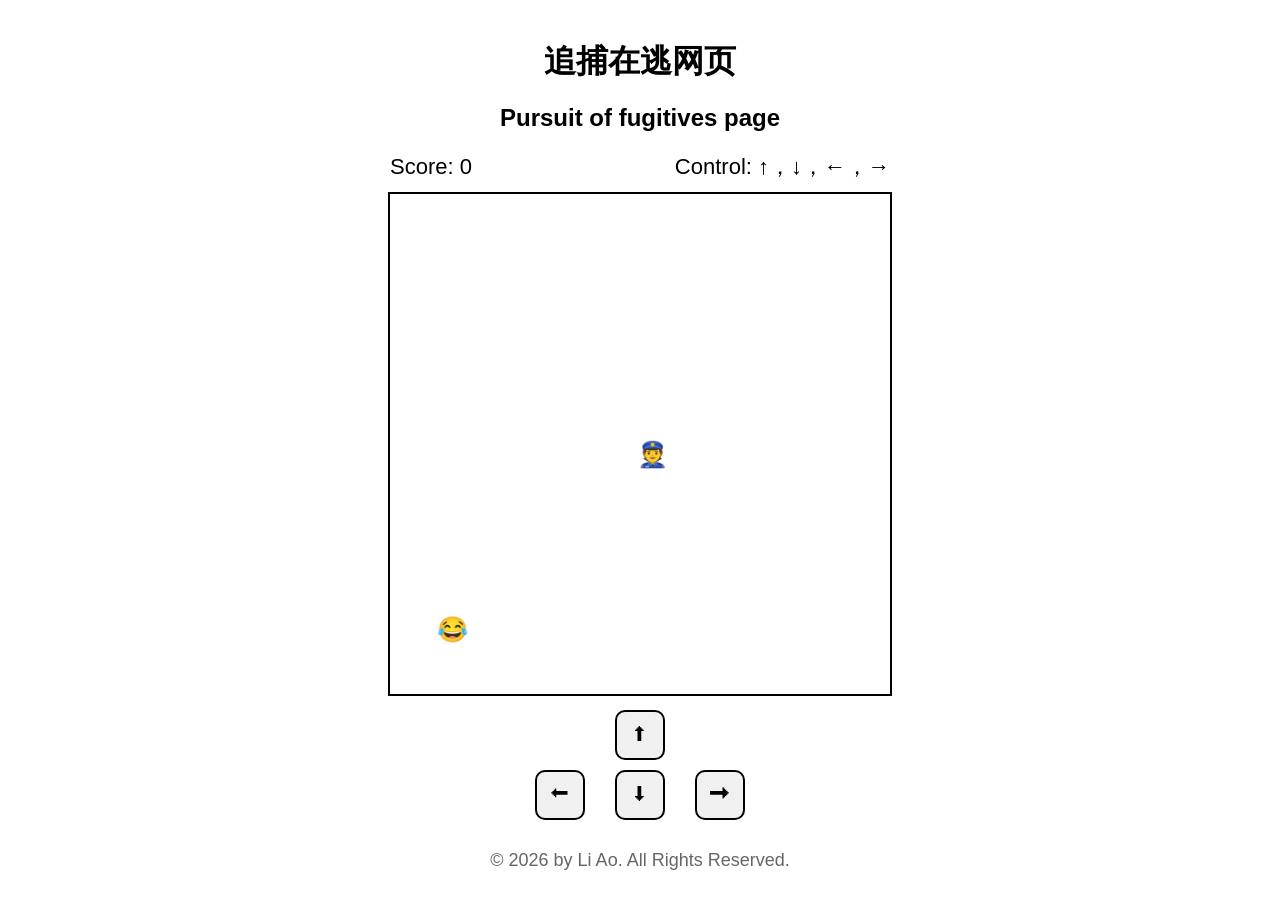
<file: games/snake.html>
<!DOCTYPE html>
<html lang="zh-CN">
<head>
    <meta charset="UTF-8">
    <meta name="viewport" content="width=device-width, initial-scale=1.0">
    <title>追捕在逃网页-Pursuit of fugitives page</title>
    <style>
        /* 默认样式（桌面端） */
        body {
            font-family: Arial, sans-serif;
            text-align: center;
            margin: 0;
            padding: 0;
        }
        h1 {
            margin-top: 40px;
            margin-bottom: 10px;
        }
        .game-info {
            width: 500px;
            margin: 0 auto 10px;
            display: flex;
            justify-content: space-between;
            align-items: center;
        }
        .score {
            font-size: 22px;
            text-align: left;
        }
        .instructions {
            font-size: 22px;
            text-align: right;
        }
        .game-container {
            position: relative; /* 关键：使 .end-animation 相对于 .game-container 定位 */
            display: inline-block; /* 使容器大小与 canvas 一致 */
        }
        canvas {
            border: 2px solid #000;
            display: block;
            margin: 0 auto;
        }
        .footer {
            margin-top: 30px;
            font-size: 18px;
            color: #666;
        }
        .end-animation {
            display: none;
            position: absolute;
            top: 50%;
            left: 50%;
            transform: translate(-50%, -50%);
            text-align: center;
            font-size: 80px;
        }
        .end-emoji {
        white-space: nowrap; /* 关键：防止内容换行 */
        }
        .end-zh {
            font-size: 22px;
            margin-top: 30px;
        }
        .end-en {
            font-size: 18px;
            margin-top: 20px;
        }
        .end-animation a {
            color: #007BFF;
            text-decoration: none;
        }
        .end-animation a:hover {
            text-decoration: underline;
        }
        /* 虚拟方向键样式 */
        .controls {
            display: flex;
            flex-direction: column;
            align-items: center;
        }
        .row {
            display: flex;
            margin-top: 10px;
            gap: 30px; /* 调整按钮之间的间距 */
        }
        .controls button {
            width: 50px;
            height: 50px;
            font-size: 20px;
            background-color: #f0f0f0;
            border: 2px solid #000;
            border-radius: 10px;
            cursor: pointer;
        }
        .controls button:active {
            background-color: #ccc;
        }

        /* 平板样式（1080px 以下） */
        @media (max-width: 1080px) {
            body {
                padding: 10px;
            }
            h1 {
                font-size: 24px;
                margin-top: 20px;
            }
            h2 {
                font-size: 18px;
            }
            .game-info {
                width: 90%;
                max-width: 400px;
                flex-direction: column;
            }
            .score, .instructions {
                font-size: 16px;
                margin: 5px 0;
            }
            .game-container {
                width: 90%;
                max-width: 400px;
            }
            canvas {
                width: 100%;
                height: auto;
            }
            .footer {
                font-size: 14px;
            }
            .end-animation {
                font-size: 50px;
            }
        }
        /* 虚拟方向键样式 */
        .controls {
            display: flex;
            flex-direction: column;
            align-items: center;
        }
        .row {
            display: flex;
            margin-top: 10px;
            gap: 30px; /* 调整按钮之间的间距 */
        }
        .controls button {
            width: 50px;
            height: 50px;
            font-size: 20px;
            background-color: #f0f0f0;
            border: 2px solid #000;
            border-radius: 10px;
            cursor: pointer;
        }
        .controls button:active {
            background-color: #ccc;
        }

        /* 手机样式（480px 以下） */
        @media (max-width: 480px) {
            h1 {
                font-size: 20px;
                margin-top: 15px;
            }
            h2 {
                font-size: 16px;
            }
            .game-info {
                width: 100%;
                max-width: 300px;
            }
            .score, .instructions {
                font-size: 14px;
            }
            .game-container {
                width: 100%;
                max-width: 300px;
            }
            canvas {
                width: 100%;
                height: auto;
            }
            .footer {
                font-size: 12px;
            }
            .end-animation {
            font-size: 40px;
            }
            .end-zh {
                font-size: 16px;
                margin-top: 20px;
            }
            .end-en {
                font-size: 14px;
                margin-top: 15px;
            }
        /* 虚拟方向键样式 */
        .controls {
            display: flex;
            flex-direction: column;
            align-items: center;
        }
        .row {
            display: flex;
            margin-top: 10px;
            gap: 30px; /* 调整按钮之间的间距 */
        }
        .controls button {
            width: 50px;
            height: 50px;
            font-size: 20px;
            background-color: #f0f0f0;
            border: 2px solid #000;
            border-radius: 10px;
            cursor: pointer;
        }
        .controls button:active {
            background-color: #ccc;
        }
    </style>
</head>
<body>
    <h1>追捕在逃网页</h1>
    <h2>Pursuit of fugitives page</h2>
    <div class="game-info">
        <div class="score" id="score">Score: 0</div>
        <div class="instructions">Control: ↑，↓，←，→</div>
    </div>
    <div class="game-container">
        <canvas id="gameCanvas" width="500" height="500"></canvas>
        <!-- 结束动画 -->
        <div class="end-animation" id="EndAnimation">
            <div class="end-emoji">
                👮‍😒🚓
            </div>
            <div class="end-zh">
                成功抓捕在逃网页，回<a href="../index.html">首页</a>告诉站长
            </div>
            <div class="end-en">
                <p>Successfully caught the runaway webpage. <br>Return to the <a href="../index.html">homepage</a> to inform the webmaster.</p>
            </div>
        </div>
    </div>
    <!-- 虚拟方向键（仅在小屏幕显示） -->
    <div class="controls" id="controls">
        <div class="row">
            <button id="up">⬆</button>
        </div>
        <div class="row">
            <button id="left">⬅</button>
            <button id="down">⬇</button>
            <button id="right">➡</button>
        </div>
    </div>

    <div class="footer">&copy; <span id="year"></span> by Li Ao. All Rights Reserved.</div>



    <script>
        const canvas = document.getElementById('gameCanvas');
        const ctx = canvas.getContext('2d');
        const gridSize = 25;
        const tileCount = canvas.width / gridSize;

        let policeCars = [{ x: 10, y: 10, emoji: '👮‍' }];
        let food = { x: 5, y: 5 };
        let direction = { x: 0, y: 0 };
        let score = 0;

        const policeCarEmoji = '🚓';
        const foodEmoji = '😂';

        const EndAnimation = document.getElementById('EndAnimation');
        const scoreElement = document.getElementById('score');
        const controls = document.getElementById('controls');

        // 虚拟方向键事件绑定
        const upButton = document.getElementById('up');
        const leftButton = document.getElementById('left');
        const downButton = document.getElementById('down');
        const rightButton = document.getElementById('right');

        upButton.addEventListener('click', () => move('up'));
        leftButton.addEventListener('click', () => move('left'));
        downButton.addEventListener('click', () => move('down'));
        rightButton.addEventListener('click', () => move('right'));

        function move(dir) {
            if (dir === 'up' && direction.y === 0) direction = { x: 0, y: -1 };
            if (dir === 'down' && direction.y === 0) direction = { x: 0, y: 1 };
            if (dir === 'left' && direction.x === 0) direction = { x: -1, y: 0 };
            if (dir === 'right' && direction.x === 0) direction = { x: 1, y: 0 };
        }

        function gameLoop() {
            update();
            draw();
            if (score < 20) { // 分数达到 ? 时停止游戏...........................................................
                setTimeout(gameLoop, 150); // 游戏速度调整，越大越慢...........................................................
            } else {
                showEndAnimation();
            }
        }

        function update() {
            const head = { x: policeCars[0].x + direction.x, y: policeCars[0].y + direction.y, emoji: '👮‍' };

            // 碰撞检测
            if (head.x < 0 || head.x >= tileCount || head.y < 0 || head.y >= tileCount ||
                policeCars.some(car => car.x === head.x && car.y === head.y)) {
                resetGame();
                return;
            }

            policeCars.unshift(head);

            // 吃到食物时，不删除尾部
            if (head.x === food.x && head.y === food.y) {
                score++;
                scoreElement.textContent = `Score: ${score}`;
                placeFood();
            } else {
                policeCars.pop();
            }

            // 确保除了头部，其他都是警车
            for (let i = 1; i < policeCars.length; i++) {
                policeCars[i].emoji = policeCarEmoji;
            }
        }

        function draw() {
            ctx.clearRect(0, 0, canvas.width, canvas.height);

            // 绘制警车和警察
            ctx.font = `${gridSize}px Arial`;
            ctx.textAlign = 'center';
            ctx.textBaseline = 'middle';
            policeCars.forEach((car, index) => {
                ctx.fillText(car.emoji, car.x * gridSize + gridSize / 2, car.y * gridSize + gridSize / 2);
            });

            // 绘制食物
            ctx.fillText(foodEmoji, food.x * gridSize + gridSize / 2, food.y * gridSize + gridSize / 2);
        }

        function placeFood() {
            do {
                food.x = Math.floor(Math.random() * tileCount);
                food.y = Math.floor(Math.random() * tileCount);
            } while (policeCars.some(car => car.x === food.x && car.y === food.y));
        }

        function resetGame() {
            policeCars = [{ x: 10, y: 10, emoji: '👮‍' }];
            direction = { x: 0, y: 0 };
            score = 0;
            scoreElement.textContent = `Score: ${score}`;
            placeFood();
        }

        function showEndAnimation() {
            // 清空游戏框内容
            ctx.clearRect(0, 0, canvas.width, canvas.height);
            EndAnimation.style.display = 'block';
        }

        window.addEventListener('keydown', e => {
            if (e.key === 'ArrowUp' && direction.y === 0) direction = { x: 0, y: -1 };
            if (e.key === 'ArrowDown' && direction.y === 0) direction = { x: 0, y: 1 };
            if (e.key === 'ArrowLeft' && direction.x === 0) direction = { x: -1, y: 0 };
            if (e.key === 'ArrowRight' && direction.x === 0) direction = { x: 1, y: 0 };
        });

        placeFood();
        gameLoop();

        document.getElementById('year').textContent = new Date().getFullYear();
    </script>
</body>
</html>
</file>
